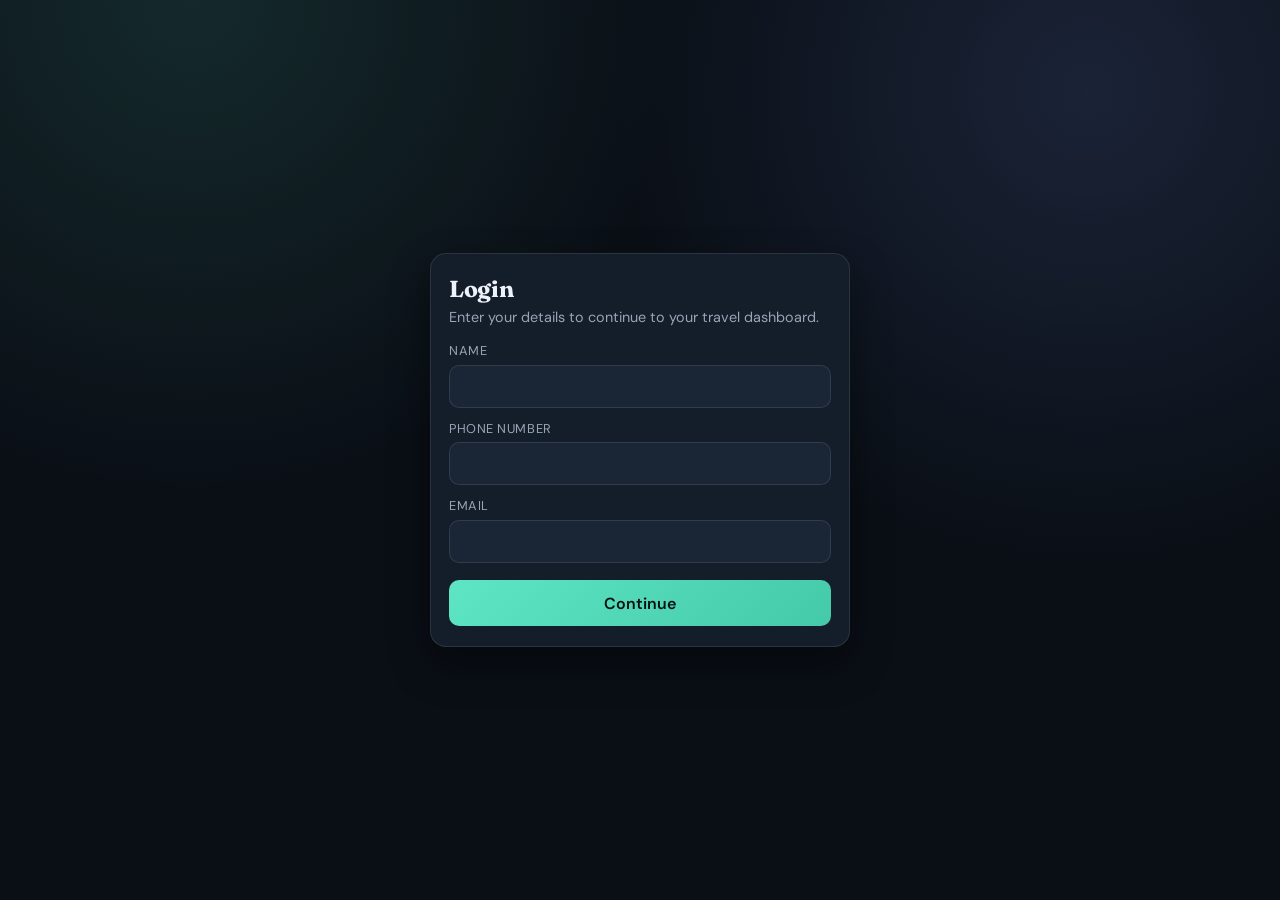
<file: login.html>
<!DOCTYPE html>
<html lang="en">
<head>
  <meta charset="UTF-8" />
  <meta name="viewport" content="width=device-width, initial-scale=1.0" />
  <title>WanderCraft - Login</title>
  <link rel="preconnect" href="https://fonts.googleapis.com" />
  <link rel="preconnect" href="https://fonts.gstatic.com" crossorigin />
  <link href="https://fonts.googleapis.com/css2?family=Fraunces:opsz,wght@9..144,600&family=DM+Sans:wght@400;500;600&display=swap" rel="stylesheet" />
  <style>
    :root {
      --bg: #0a0f16;
      --surface: #141d2a;
      --line: rgba(255, 255, 255, 0.1);
      --text: #eef3f9;
      --muted: #98a5b6;
      --accent: #5ee6c4;
    }

    * { box-sizing: border-box; }

    body {
      margin: 0;
      min-height: 100vh;
      display: grid;
      place-items: center;
      padding: 1rem;
      color: var(--text);
      font-family: "DM Sans", system-ui, sans-serif;
      background:
        radial-gradient(circle at 15% 0%, rgba(94, 230, 196, 0.12), transparent 35%),
        radial-gradient(circle at 85% 10%, rgba(124, 156, 255, 0.14), transparent 35%),
        var(--bg);
    }

    .card {
      width: min(420px, 100%);
      background: var(--surface);
      border: 1px solid var(--line);
      border-radius: 16px;
      padding: 1.2rem 1.15rem;
      box-shadow: 0 18px 40px rgba(0, 0, 0, 0.45);
    }

    h1 {
      margin: 0;
      font-family: "Fraunces", Georgia, serif;
      font-size: 1.45rem;
      letter-spacing: -0.02em;
    }

    .sub {
      margin: 0.35rem 0 1rem;
      font-size: 0.9rem;
      color: var(--muted);
    }

    form {
      display: grid;
      gap: 0.75rem;
    }

    label {
      display: grid;
      gap: 0.35rem;
      font-size: 0.8rem;
      color: var(--muted);
      letter-spacing: 0.04em;
      text-transform: uppercase;
    }

    input {
      width: 100%;
      padding: 0.75rem 0.8rem;
      border-radius: 10px;
      border: 1px solid var(--line);
      background: #1a2535;
      color: var(--text);
      font: inherit;
    }

    input:focus {
      outline: none;
      border-color: var(--accent);
      box-shadow: 0 0 0 3px rgba(94, 230, 196, 0.16);
    }

    button {
      margin-top: 0.3rem;
      padding: 0.8rem 1rem;
      border: none;
      border-radius: 10px;
      cursor: pointer;
      font: inherit;
      font-weight: 600;
      color: #071210;
      background: linear-gradient(135deg, var(--accent), #44c9a9);
    }
  </style>
</head>
<body>
  <section class="card" aria-labelledby="login-title">
    <h1 id="login-title">Login</h1>
    <p class="sub">Enter your details to continue to your travel dashboard.</p>

    <form id="login-form">
      <label>
        Name
        <input type="text" name="name" required autocomplete="name" />
      </label>
      <label>
        Phone Number
        <input type="tel" name="phone" required autocomplete="tel" />
      </label>
      <label>
        Email
        <input type="email" name="email" required autocomplete="email" />
      </label>
      <button type="submit">Continue</button>
    </form>
  </section>

  <script>
    (function () {
      "use strict";
      var form = document.getElementById("login-form");
      form.addEventListener("submit", function (event) {
        event.preventDefault();
        window.location.href = "index.html";
      });
    })();
  </script>
</body>
</html>
</file>
